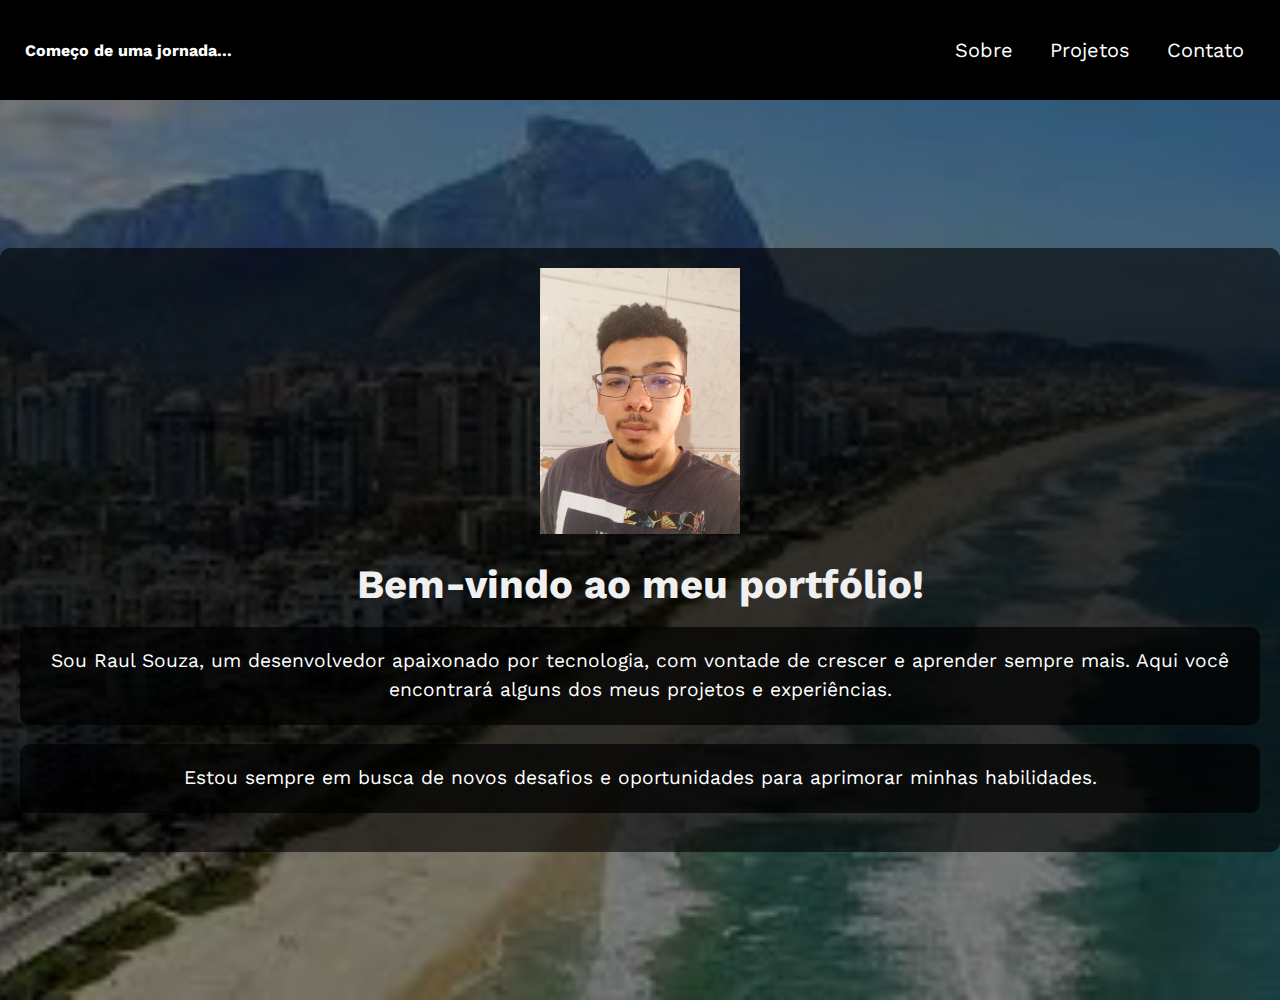
<file: Index.html>
<!DOCTYPE html>
<html lang="pt-br">
  <head>
    <meta charset="UTF-8" />
    <meta name="viewport" content="width=device-width, initial-scale=1.0" />
    <meta name="author" content="Raul Souza" />
    <meta name="description" content="Portfólio de Raul Souza" />
    <meta
      name="keywords"
      content="Portfólio, Raul Souza, Desenvolvedor, Programador, Web, Front-End, Back-End"
    />
    <title>Document</title>
    <link rel="stylesheet" href="css/feijoada.css" />
  </head>
  <body>
    <nav class="navbar">
      <div class="logo">
        <h4>Começo de uma jornada...</h4>
      </div>
      <div class="menu">
        <a href="#">Sobre</a>
        <a href="#">Projetos</a>
        <a href="#">Contato</a>
      </div>
    </nav>
    <header class="hero">
      <div class="hero-content">
        <img
          src="imagens/IMG_20241217_062346.jpg"
          alt="Imagem de fundo"
          class="hero-image"
        />
        <h1>Bem-vindo ao meu portfólio!</h1>
        <p>
          Sou Raul Souza, um desenvolvedor apaixonado por tecnologia, com
          vontade de crescer e aprender sempre mais. Aqui você encontrará alguns
          dos meus projetos e experiências.
        </p>
        <p>
          Estou sempre em busca de novos desafios e oportunidades para aprimorar
          minhas habilidades.
        </p>
      </div>
    </header>
  </body>
</html>
</file>
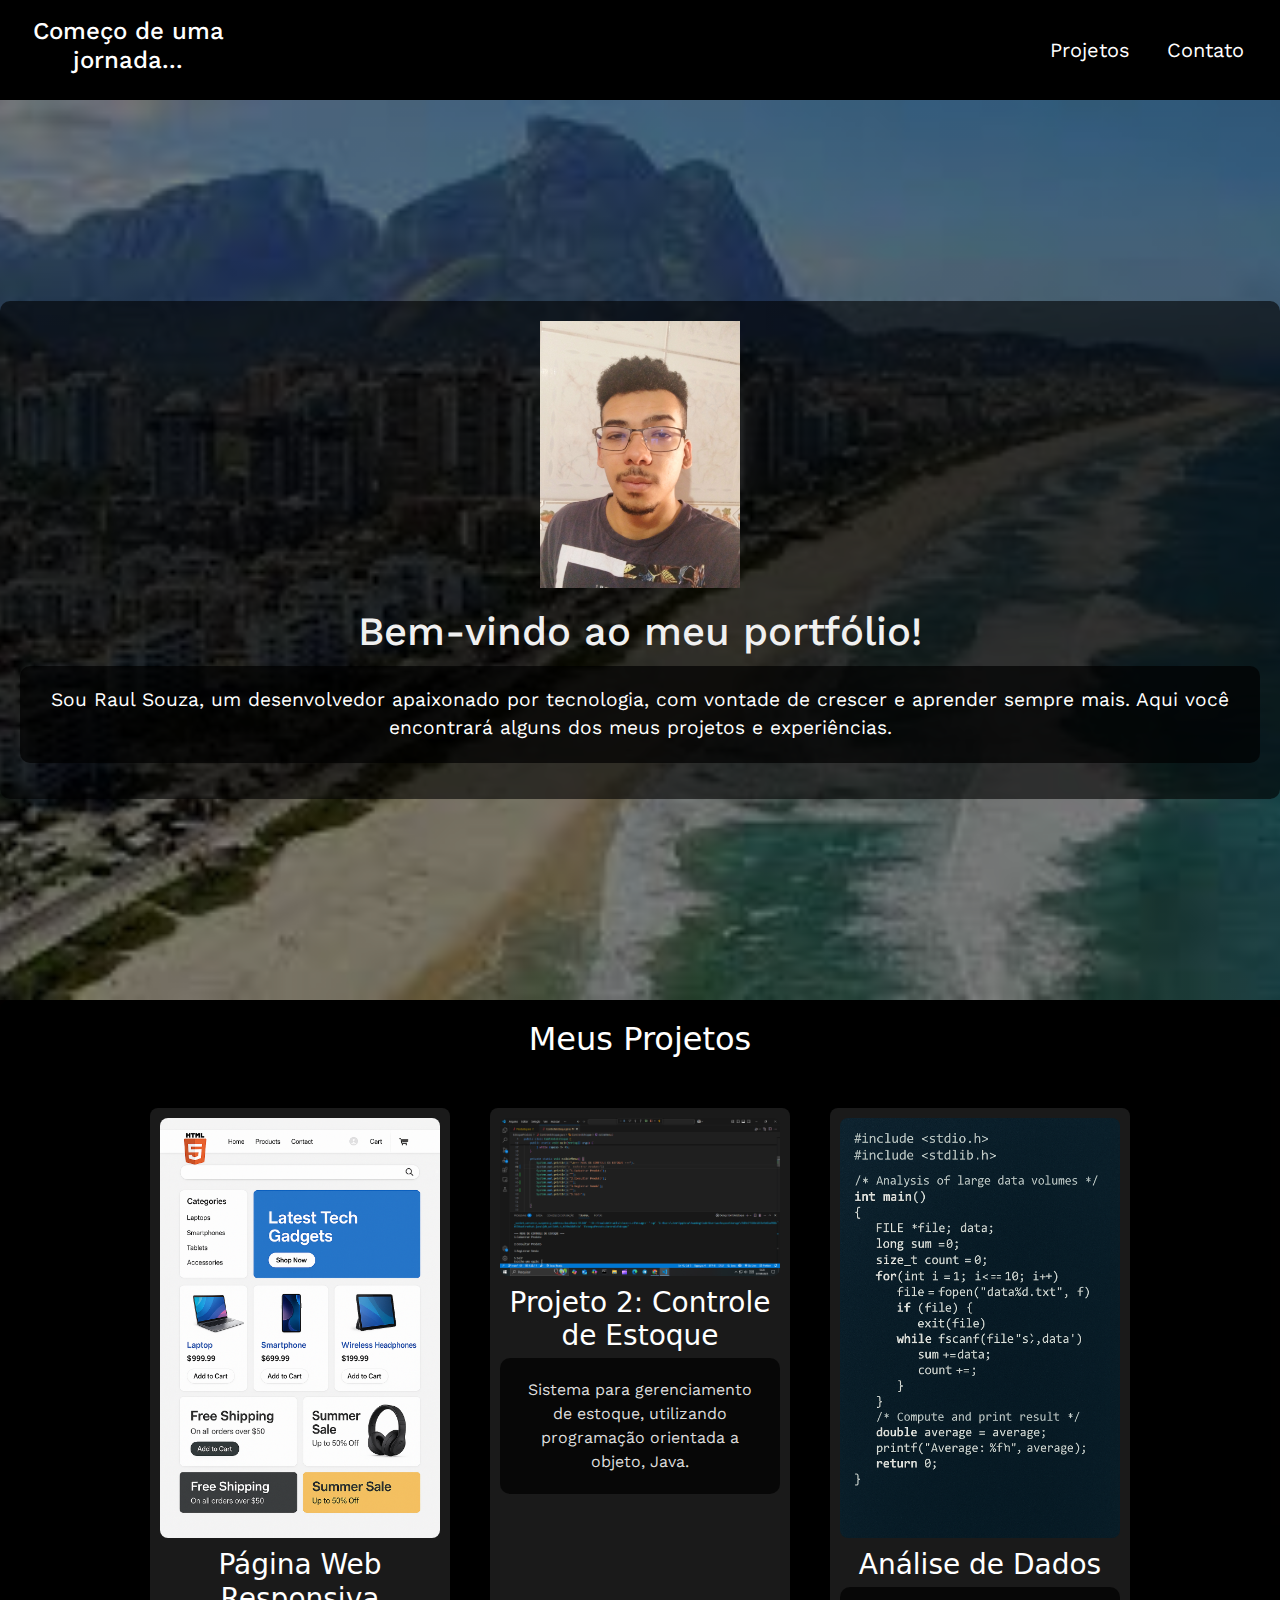
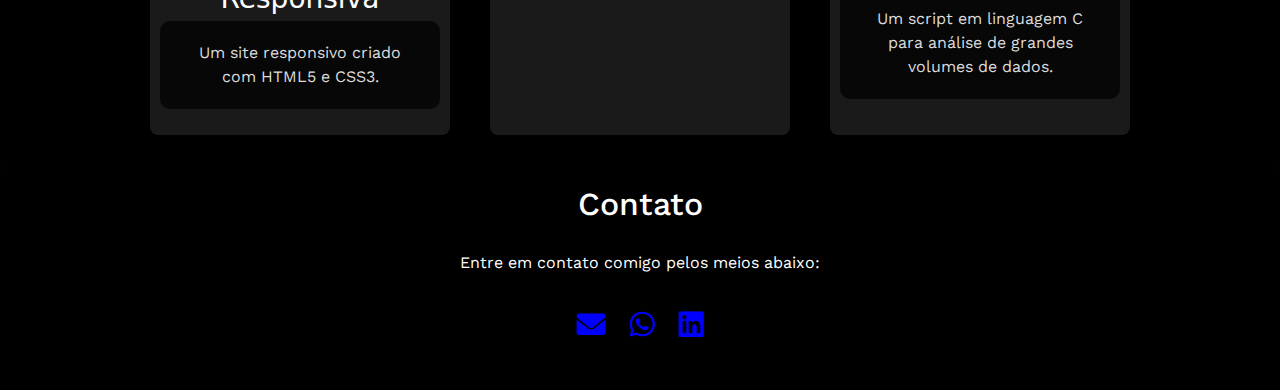
<file: index.html>
<!DOCTYPE html>
<html lang="pt-br">
  <head>
    <meta http-equiv="X-UA-Compatible" content="IE=edge" />
    <link rel="stylesheet" href="css/bootstrap.min.css" />
    <link
      href="https://cdnjs.cloudflare.com/ajax/libs/font-awesome/6.0.0-beta3/css/all.min.css"
      rel="stylesheet"
    />
    <meta charset="UTF-8" />
    <meta name="viewport" content="width=device-width, initial-scale=1.0" />
    <meta name="author" content="Raul Souza" />
    <meta name="description" content="Portfólio de Raul Souza" />
    <meta
      name="keywords"
      content="Portfólio, Raul Souza, Desenvolvedor, Programador, Web, Front-End"
    />
    <title>Document</title>
    <link rel="stylesheet" href="css/feijoada.css" />
  </head>
  <body>
    <nav class="navbar">
      <div class="logo">
        <h4>Começo de uma jornada...</h4>
      </div>
      <div class="menu">
        <a href="#projects">Projetos</a>
        <!-- Link para a seção Projetos -->
        <a href="#contact">Contato</a>
        <!-- Link para a seção Contato -->
      </div>
    </nav>
    <header class="hero">
      <div class="hero-content">
        <img
          src="imagens/IMG_20241217_062346.jpg"
          alt="Imagem de fundo"
          class="hero-image"
        />
        <h1>Bem-vindo ao meu portfólio!</h1>
        <p>
          Sou Raul Souza, um desenvolvedor apaixonado por tecnologia, com
          vontade de crescer e aprender sempre mais. Aqui você encontrará alguns
          dos meus projetos e experiências.
        </p>
      </div>
    </header>

    <section id="projects" class="projects">
      <h2>Meus Projetos</h2>
      <div class="project">
        <img src="imagens\Site, 11_06_09.png" alt="Projeto em HTML e CSS" />
        <h3>Página Web Responsiva</h3>
        <p>Um site responsivo criado com HTML5 e CSS3.</p>
      </div>
      <div class="project">
        <img src="imagens\2025-04-07.png" alt="Projeto em Java" />
        <h3>Projeto 2: Controle de Estoque</h3>
        <p>
          Sistema para gerenciamento de estoque, utilizando programação
          orientada a objeto, Java.
        </p>
      </div>
      <div class="project">
        <img src="imagens\Print C .png" alt="Projeto em Python" />
        <h3>Análise de Dados</h3>
        <p>
          Um script em linguagem C para análise de grandes volumes de dados.
        </p>
      </div>
    </section>

    <section id="contact" class="contact">
      <h2>Contato</h2>
      <p>Entre em contato comigo pelos meios abaixo:</p>
      <ul class="list-unstyled d-flex justify-content-center gap-4">
        <li>
          <a
            href="mailto:raulsanttos293@gmail.com"
            class="text-decoration-none text-primary"
          >
            <i class="fas fa-envelope fa-2x"></i>
          </a>
        </li>
        <li>
          <a
            href="https://wa.me/5511978860943"
            target="_blank"
            class="text-decoration-none text-success"
          >
            <i class="fab fa-whatsapp fa-2x"></i>
          </a>
        </li>
        <li>
          <a
            href="https://www.linkedin.com/in/raul-souza-santos-7807141b7/"
            target="_blank"
            class="text-decoration-none text-primary"
          >
            <i class="fab fa-linkedin fa-2x"></i>
          </a>
        </li>
      </ul>
    </section>
  </body>
</html>
</file>
<file: css/feijoada.css>
@import url("https://fonts.googleapis.com/css2?family=Work+Sans:ital,wght@0,100..900;1,100..900&display=swap");
* {
  box-sizing: border-box;
}
body {
  margin: 0;
  background-color: rgb(2, 0, 0);
}

.navbar {
  font-family: "Work Sans", sans-serif;
  display: flex;
  flex-flow: row rap;
  height: 100px;
  background-color: #0000009c;
  justify-content: center;
  align-items: center;
}

.logo {
  /* border: 1px solide white;  */
  flex: 20%;
  text-align: center;
  font-family: italic bold 2em "Work Sans", sans-serif;
  color: white;
}

.menu {
  flex: 80%;
  text-align: right;
  padding: 20px;
  /* border: 1px solide white; */
}

.menu a {
  text-decoration: none;
  color: white;
  padding: 20px 16px;
  font-size: 20px;
}
.menu a:hover {
  border-top: 4px solid rebeccapurple;
  border-bottom: 4px solid rebeccapurple;
  color: rgb(252, 252, 252);
}

.hero {
  background: linear-gradient(rgba(0, 0, 0, 0.5), rgba(0, 0, 0, 0.5)),
    url("../imagens/PraiaCopacabana.jpg");
  height: 100vh;
  background-size: cover;
  background-position: center;
  display: flex;
  justify-content: center;
  align-items: center;
  color: white;
  font-family: "Work Sans", sans-serif;
}

.hero-content {
  text-align: center; /* Centraliza o conteúdo */
  background-color: rgba(0, 0, 0, 0.6); /* Fundo preto translúcido */
  color: #f0f0f0; /* Cor da fonte em cinza claro */
  padding: 20px; /* Espaçamento interno */
  border-radius: 10px; /* Bordas arredondadas */
  display: inline-block; /* Ajusta o tamanho do fundo ao conteúdo */
}

.hero-content h1 {
  font-size: 2.5em; /* Tamanho do título */
  margin-bottom: 10px; /* Espaço abaixo do título */
}

.hero-content p {
  font-size: 1.2em; /* Tamanho do texto do parágrafo */
  line-height: 1.5; /* Espaçamento entre linhas */
}

.hero-content img.hero-image {
  display: block; /* Garante que a imagem seja tratada como um bloco */
  margin: 0 auto; /* Centraliza a imagem horizontalmente */
  max-width: 200px; /* Ajusta a largura da imagem */
  height: auto; /* Mantém a proporção da imagem */
  margin-bottom: 20px; /* Espaço entre a imagem e o título */
}

.projects {
  display: flex; /* Ativa o Flexbox */
  flex-wrap: wrap; /* Permite que os itens quebrem linha se necessário */
  justify-content: center; /* Centraliza os itens horizontalmente */
  gap: 20px; /* Espaçamento entre os itens */
  padding: 20px;
  background-color: rgba(0, 0, 0, 0.7); /* Fundo preto translúcido */
  border-radius: 10px; /* Bordas arredondadas */
  transition: background-color 0.3s ease; /* Transição suave */
  color: #fff; /* Texto branco para contraste */
  text-align: center; /* Centraliza o texto */
}

.projects h2 {
  width: 100%; /* O título ocupa toda a largura */
  text-align: center; /* Centraliza o título */
  margin-bottom: 20px; /* Espaço abaixo do título */
  font-size: 2em; /* Tamanho do título */
  color: #fff; /* Cor do título */
}

.project {
  flex: 1 1 calc(33.333% - 20px); /* Cada item ocupa 1/3 da largura */
  max-width: 300px; /* Largura máxima para cada item */
  text-align: center; /* Centraliza o texto dentro do item */
  margin: 10px; /* Margem ao redor dos itens */
  background-color: rgba(255, 255, 255, 0.1); /* Fundo leve para cada projeto */
  border-radius: 8px; /* Bordas arredondadas */
  padding: 10px; /* Espaçamento interno */
  transition: transform 0.3s ease, background-color 0.3s ease; /* Efeitos de transição */
}

.project:hover {
  background-color: rgba(
    0,
    128,
    255,
    0.2
  ); /* Fundo azul claro ao passar o mouse */
  transform: scale(1.05); /* Aumenta levemente o tamanho ao passar o mouse */
}

.project img {
  max-width: 100%; /* Garante que a imagem não ultrapasse o tamanho do item */
  height: auto; /* Mantém a proporção da imagem */
  border-radius: 8px; /* Bordas arredondadas */
}

.project h3 {
  margin: 10px 0 5px; /* Espaçamento ao redor do título */
}

.project p {
  color: #ddd; /* Texto com contraste mais suave */
}

.contact,
p {
  font-family: "Work Sans", sans-serif; /* Fonte do texto */
  color: #fff; /* Cor do texto */
  text-align: center; /* Centraliza o texto */
  padding: 20px; /* Espaçamento interno */
  background-color: rgba(0, 0, 0, 0.7); /* Fundo preto translúcido */
  border-radius: 10px; /* Bordas arredondadas */
}
.contact ul {
  list-style: none; /* Remove os marcadores da lista */
  padding: 0;
}

.contact li {
  margin-bottom: 10px; /* Espaçamento entre os itens */
  font-size: 1.2em; /* Aumenta o tamanho do texto */
  display: flex; /* Exibe os itens em linha */
  align-items: center; /* Alinha os ícones ao texto */
  gap: 10px; /* Espaçamento entre o ícone e o texto */
}

.contact i {
  color: #00f; /* Cor azul para os ícones */
  font-size: 1.5em; /* Tamanho dos ícones */
}

.contact a {
  color: #00f; /* Cor azul para os links */
  text-decoration: none; /* Remove o sublinhado */
}

.contact a:hover {
  text-decoration: underline; /* Adiciona sublinhado ao passar o mouse */
}
</file>
